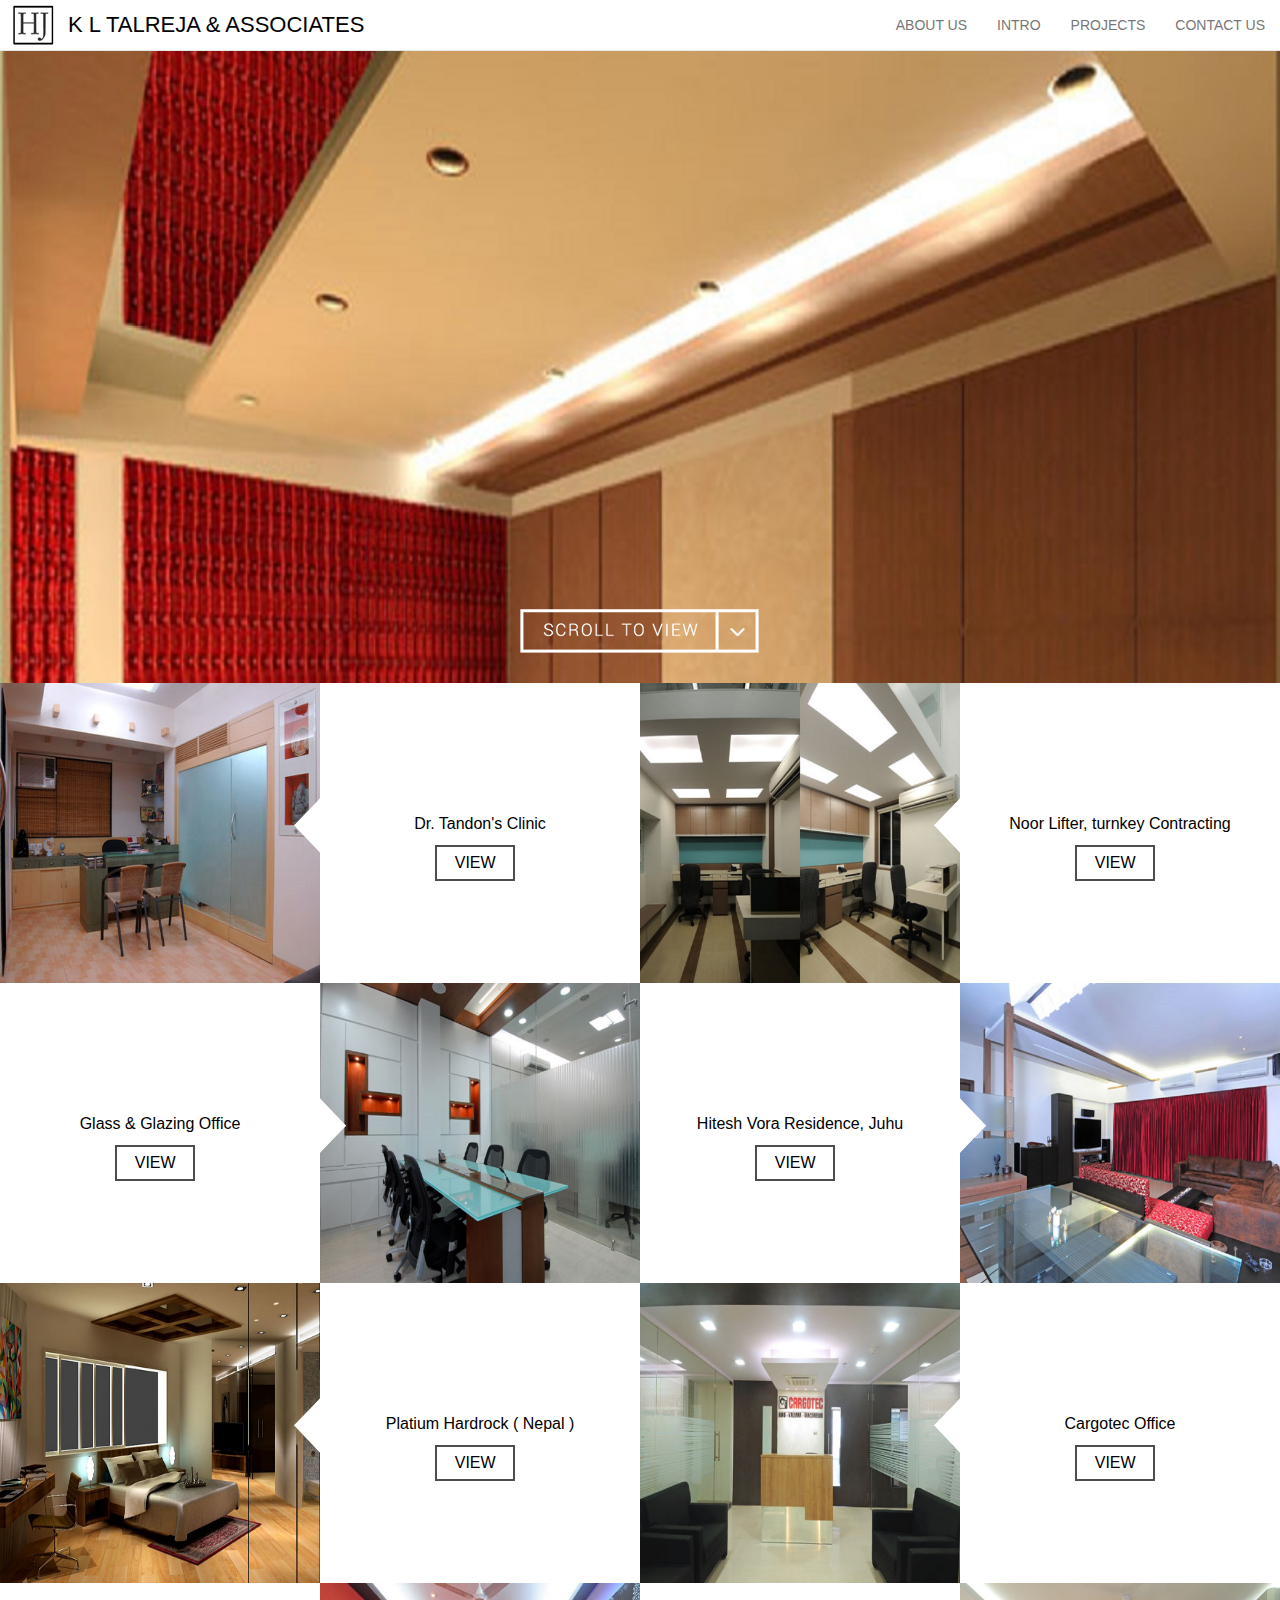
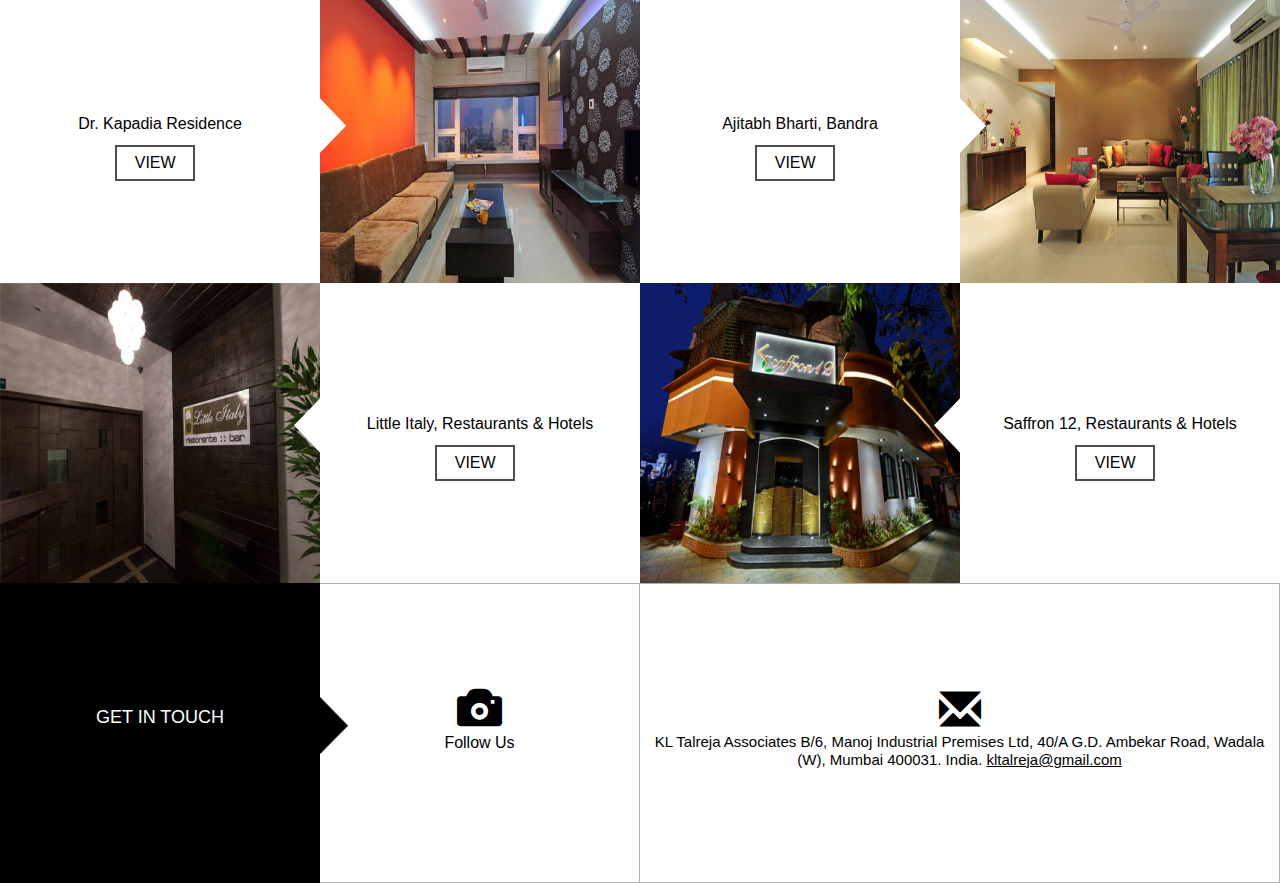
<file: index.html>
<!DOCTYPE html>
<html>
<head>	
<meta charset="utf-8">
<meta name="viewport" content="width=device-width, initial-scale=1">
<title>K L TALREJA & ASSOCIATES</title>


<link href="css/bootstrap.min.css"  rel="stylesheet" type="text/css">
<link href="css/styles.css" rel="stylesheet" type="text/css">
	<!-- HTML5 shim and Respond.js for IE8 support of HTML5 elements and 	media queries -->
    <!-- WARNING: Respond.js doesn't work if you view the page via 	file:// -->
    <!--[if lt IE 9]>
      <script src="https://oss.maxcdn.com/html5shiv/3.7.3/html5shiv.min.js"></script>
      <script src="https://oss.maxcdn.com/respond/1.4.2/respond.min.js"></script>
    <![endif]-->
</head>
<body data-spy="scroll" data-target=".navbar" data-offset="50">

	<div class="container-fluid">
		<div class="row">
			<nav class="navbar navbar-default navbar-fixed-top">
  				<div class="container-fluid">
					    <!-- Brand and toggle get grouped for better mobile display -->
					    <div class="navbar-header">
					      <button type="button" class="navbar-toggle collapsed" data-toggle="collapse" data-target="#bs-example-navbar-collapse-1" aria-expanded="false">
					        <span class="sr-only">Toggle navigation</span>
					        <span class="icon-bar"></span>
					        <span class="icon-bar"></span>
					        <span class="icon-bar"></span>
					      </button>
					      <a class="navbar-brand" href="index.html">
					      	<img src="images/logo.jpg"  class="img-responsive" style="padding-top: 4px; padding-left: 12px;"><span class="logoName">K L TALREJA & ASSOCIATES</span>	
					      </a>
					      
					    </div>

					    <!-- Collect the nav links, forms, and other content for toggling -->
					    <div class="collapse navbar-collapse navCaps" id="bs-example-navbar-collapse-1">
					      
					     
					      <ul class="nav navbar-nav navbar-right">
					        <li style="text-align: center;"><a href="#">About Us</a></li>
					        <li style="text-align: center;"><a href="#">Intro</a></li>
					        <li style="text-align: center;"><a href="#">Projects</a></li>
					        <li style="text-align: center;"><a href="#">Contact Us</a></li>
					        
					      </ul>

					     
					</div><!-- /.navbar-collapse -->
				 </div><!-- /.container-fluid -->
			</nav>
		</div>

		<div class="row">
			<div id="bannerBG">
					<img src="images/banner.jpg" class="img-responsive" width="100%" height="100%">
			</div>
			
		</div>
		<div class="row">
			<div class="myContainer">
				<div class="col-lg-12 col-sm-12 col-md-12 col-xs-12 mybutton">
					<div class="homeArrow"></div>
				</div>
				<div class="col-lg-6 col-md-6 col-sm-6 col-xs-12 box1">
					<div class="col-lg-6 col-md-6 col-sm-6 col-xs-6 box1_1">
						<div class="tile1">
							<a href="img_gallery.html" target="_self"><img src="images/tile1.jpg" class="img-responsive" style="width:100%; height: 100%; "></a>
							<div class="leftArrow1"><img src="images/leftarrow.png"></div>
						</div>
					</div>
					<div class="col-lg-6 col-md-6 col-sm-6 col-xs-6 box1_2">
						<div class="textTile1">
							<div class="heading">
							<h4>Dr. Tandon's Clinic</h4>
							</div>
							<a href="img_gallery.html" style="text-decoration: none; border: none; outline: none;" target="_self"><span class="view">VIEW</span></a>

							<!--div class="viewButton"></div-->
						</div>
					</div>

				</div>
				<div class="col-lg-6 col-md-6 col-sm-6 col-xs-12 box2 Display">
					<div class="col-lg-6 col-md-6 col-sm-6 col-xs-6 box2_1">
						<div class="tile2">
						<a href="img_gallery.html" target="_self"><img src="images/tile2.jpg" class="img-responsive" style="width:100%; height: 100%; "></a>
							<div class="leftArrow1"><img src="images/leftarrow.png"></div>
						</div>
					</div>
					<div class="col-lg-6 col-md-6 col-sm-6 col-xs-6 box2_2">
						<div class="textTile2">
							<div class="heading">
							<h4>Noor Lifter, turnkey Contracting</h4>
							</div>
							<a href="img_gallery.html" style="text-decoration: none; border: none; outline: none;" target="_self"><span class="view">VIEW</span></a>

								<!--div class="viewButton"></div-->
						</div>
					</div>		
				</div>
				<div class="col-lg-6 col-md-6 col-sm-6 col-xs-12  box2 NotDisplay">
					<div class="col-lg-6 col-md-6 col-sm-6 col-xs-6 box2_2">
						<div class="textTile2">
							<div class="heading">
							<h4>Noor Lifter, turnkey Contracting</h4>
							</div>
							<a href="img_gallery.html" style="text-decoration: none; border: none; outline: none;" target="_self"><span class="view">VIEW</span></a>

								<!--div class="viewButton"></div-->
						</div>
					</div>	
					<div class="col-lg-6 col-md-6 col-sm-6 col-xs-6 box2_1">
						<div class="tile2">
						<a href="img_gallery.html" style="text-decoration: none; border: none; outline: none;" target="_self"><img src="images/tile2.jpg" class="img-responsive" style="width:100%; height: 100%; "></a>
							<div class="rightArrow1"><img src="images/rightarrow.png"></div>
						</div>
					</div>
						
				</div>
				
			</div>
			<div class="myContainer">
				
				<div class="col-lg-6 col-md-6 col-sm-6 col-xs-12 box1 Display">
					<div class="col-lg-6 col-md-6 col-sm-6 col-xs-6 box1_1">
						<div class="textTile1">
							<div class="heading">
							<h4>Glass & Glazing Office</h4>
							</div>
							<a href="img_gallery.html" style="text-decoration: none; border: none; outline: none;" target="_self"><span class="view">VIEW</span></a>

							<!--div class="viewButton"></div-->
						</div>
					</div>
					<div class="col-lg-6 col-md-6 col-sm-6 col-xs-6 box1_2">
						
						<div class="tile3">
						<a href="img_gallery.html" style="text-decoration: none; border: none; outline: none;" target="_self"><img src="images/tile3.jpg" class="img-responsive" style="width:100%; height: 100%; "></a>
							<div class="rightArrow1"><img src="images/rightarrow.png"></div>
						</div>
					</div>

				</div>
				<div class="col-lg-6 col-md-6 col-sm-6 col-xs-12 box2  Display">
					<div class="col-lg-6 col-md-6 col-sm-6 col-xs-6 box2_1">
						<div class="textTile2">
							<div class="heading">
							<h4>Hitesh Vora Residence, Juhu</h4>
							</div>
							<a href="img_gallery.html" style="text-decoration: none; border: none; outline: none;" target="_self"><span class="view">VIEW</span></a>

								<!--div class="viewButton"></div-->
						</div>
					</div>
					<div class="col-lg-6 col-md-6 col-sm-6 col-xs-6 box2_2">
						
						<div class="tile4">
							<a href="img_gallery.html" style="text-decoration: none; border: none; outline: none;" target="_self"><img src="images/tile4.jpg" class="img-responsive" style="width:100%; height: 100%; "></a>
							<div class="rightArrow1"><img src="images/rightarrow.png"></div>
						</div>
					</div>		
				</div>
				<div class="col-lg-6 col-md-6 col-sm-6 col-xs-12  box2 NotDisplay">
					<div class="col-lg-6 col-md-6 col-sm-6 col-xs-6 box2_2">
						<div class="tile3">
							<a href="img_gallery.html" style="text-decoration: none; border: none; outline: none;" target="_self"><img src="images/tile3.jpg" class="img-responsive" style="width:100%; height: 100%; "></a>
							<div class="leftArrow1"><img src="images/leftarrow.png"></div>
						</div>
					</div>	
					<div class="col-lg-6 col-md-6 col-sm-6 col-xs-6 box2_1">
						
						<div class="textTile2">
							<div class="heading">
							<h4>Glass & Glazing Office</h4>
							</div>
							<a href="img_gallery.html" style="text-decoration: none; border: none; outline: none;" target="_self"><span class="view">VIEW</span></a>

								<!--div class="viewButton"></div-->
						</div>
					</div>
						
				</div>
				<div class="col-lg-6 col-md-6 col-sm-6 col-xs-12  box2 NotDisplay">
					
					<div class="col-lg-6 col-md-6 col-sm-6 col-xs-6 box2_1">
						
						<div class="textTile2">
							<div class="heading">
							<h4>Hitesh Vora Residence, Juhu</h4>
							</div>
							<a href="img_gallery.html" style="text-decoration: none; border: none; outline: none;" target="_self"><span class="view">VIEW</span></a>

								<!--div class="viewButton"></div-->
						</div>
					</div>
					<div class="col-lg-6 col-md-6 col-sm-6 col-xs-6 box2_2">
						<div class="tile4">
							<a href="img_gallery.html" style="text-decoration: none; border: none; outline: none;" target="_self"><img src="images/tile4.jpg" class="img-responsive" style="width:100%; height: 100%; "></a>
							<div class="rightArrow1"><img src="images/rightarrow.png"></div>
						</div>
					</div>		
				</div>

				
			</div>
			<div class="myContainer">
				
				<div class="col-lg-6 col-md-6 col-sm-6 col-xs-12 box1">
					<div class="col-lg-6 col-md-6 col-sm-6 col-xs-6 box1_1">
						<div class="tile5">
							<a href="img_gallery.html" style="text-decoration: none; border: none; outline: none;" target="_self"><img src="images/tile5.jpg" class="img-responsive" style="width:100%; height: 100%; "></a>
							<div class="leftArrow1"><img src="images/leftarrow.png"></div>
						</div>
					</div>
					<div class="col-lg-6 col-md-6 col-sm-6 col-xs-6 box1_2">
						<div class="textTile1">
							<div class="heading">
							<h4>Platium Hardrock ( Nepal )</h4>
							</div>
							<a href="img_gallery.html" style="text-decoration: none; border: none; outline: none;" target="_self"><span class="view">VIEW</span></a>

							<!--div class="viewButton"></div-->
						</div>
					</div>

				</div>
				<div class="col-lg-6 col-md-6 col-sm-6 col-xs-12 box2 Display">
					<div class="col-lg-6 col-md-6 col-sm-6 col-xs-6 box2_1">
						<div class="tile6">
							<a href="img_gallery.html" style="text-decoration: none; border: none; outline: none;" target="_self"><img src="images/tile6.jpg" class="img-responsive" style="width:100%; height: 100%; "></a>
							<div class="leftArrow1"><img src="images/leftarrow.png"></div>
						</div>
					</div>
					<div class="col-lg-6 col-md-6 col-sm-6 col-xs-6 box2_2">
						<div class="textTile2">
							<div class="heading">
							<h4>Cargotec Office</h4>
							</div>
							<a href="img_gallery.html" style="text-decoration: none; border: none; outline: none;" target="_self"><span class="view">VIEW</span></a>

								<!--div class="viewButton"></div-->
						</div>
					</div>		
				</div>
				<div class="col-lg-6 col-md-6 col-sm-6 col-xs-12  box2 NotDisplay">
					<div class="col-lg-6 col-md-6 col-sm-6 col-xs-6 box2_2">
						<div class="textTile2">
							<div class="heading">
							<h4>Cargotec Office</h4>
							</div>
							<a href="img_gallery.html" style="text-decoration: none; border: none; outline: none;" target="_self"><span class="view">VIEW</span></a>

								<!--div class="viewButton"></div-->
						</div>
					</div>	
					<div class="col-lg-6 col-md-6 col-sm-6 col-xs-6 box2_1">
						<div class="tile6">
							<a href="img_gallery.html" style="text-decoration: none; border: none; outline: none;" target="_self"><img src="images/tile6.jpg" class="img-responsive" style="width:100%; height: 100%; "></a>
							<div class="rightArrow1"><img src="images/rightarrow.png"></div>
						</div>
					</div>
						
				</div>
				
			</div>
			<div class="myContainer">
				
				<div class="col-lg-6 col-md-6 col-sm-6 col-xs-12 box1 Display">
					<div class="col-lg-6 col-md-6 col-sm-6 col-xs-6 box1_1">
						<div class="textTile1">
							<div class="heading">
							<h4>Dr. Kapadia Residence</h4>
							</div>
							<a href="img_gallery.html" style="text-decoration: none; border: none; outline: none;" target="_self"><span class="view">VIEW</span></a>

							
						</div>
					</div>
					<div class="col-lg-6 col-md-6 col-sm-6 col-xs-6 box1_2">
						
						<div class="tile7">
							<a href="img_gallery.html" style="text-decoration: none; border: none; outline: none;" target="_self"><img src="images/tile7.jpg" class="img-responsive" style="width:100%; height: 100%; "></a>
							<div class="rightArrow1"><img src="images/rightarrow.png"></div>
						</div>
					</div>

				</div>
				<div class="col-lg-6 col-md-6 col-sm-6 col-xs-12 box2  Display">
					<div class="col-lg-6 col-md-6 col-sm-6 col-xs-6 box2_1">
						<div class="textTile2">
							<div class="heading">
							<h4>Ajitabh Bharti, Bandra</h4>
							</div>
							<a href="img_gallery.html" style="text-decoration: none; border: none; outline: none;" target="_self"><span class="view">VIEW</span></a>

								
						</div>
					</div>
					<div class="col-lg-6 col-md-6 col-sm-6 col-xs-6 box2_2">
						
						<div class="tile8">
							<a href="img_gallery.html" style="text-decoration: none; border: none; outline: none;" target="_self"><img src="images/tile8.jpg" class="img-responsive" style="width:100%; height: 100%; "></a>
							<div class="rightArrow1"><img src="images/rightarrow.png"></div>
						</div>
					</div>		
				</div>
				<div class="col-lg-6 col-md-6 col-sm-6 col-xs-12  box2 NotDisplay">
					<div class="col-lg-6 col-md-6 col-sm-6 col-xs-6 box2_2">
						<div class="tile7">
							<a href="img_gallery.html" style="text-decoration: none; border: none; outline: none;" target="_self"><img src="images/tile7.jpg" class="img-responsive" style="width:100%; height: 100%; "></a>
							<div class="leftArrow1"><img src="images/leftarrow.png"></div>
						</div>
					</div>	
					<div class="col-lg-6 col-md-6 col-sm-6 col-xs-6 box2_1">
						
						<div class="textTile2">
							<div class="heading">
							<h4>Dr. Kapadia Residence</h4>
							</div>
							<a href="img_gallery.html" style="text-decoration: none; border: none; outline: none;" target="_self"><span class="view">VIEW</span></a>

								
						</div>
					</div>
						
				</div>
				<div class="col-lg-6 col-md-6 col-sm-6 col-xs-12  box2 NotDisplay">
					
					<div class="col-lg-6 col-md-6 col-sm-6 col-xs-6 box2_1">
						
						<div class="textTile2">
							<div class="heading">
							<h4>Ajitabh Bharti, Bandra</h4>
							</div>
							<a href="img_gallery.html" style="text-decoration: none; border: none; outline: none;" target="_self"><span class="view">VIEW</span></a>

								
						</div>
					</div>
					<div class="col-lg-6 col-md-6 col-sm-6 col-xs-6 box2_2">
						<div class="tile8">
							<a href="img_gallery.html" style="text-decoration: none; border: none; outline: none;" target="_self"><img src="images/tile8.jpg" class="img-responsive" style="width:100%; height: 100%; "></a>
							<div class="rightArrow1"><img src="images/rightarrow.png"></div>
						</div>
					</div>		
				</div>

				
			</div>
			<div class="myContainer">
				
				<div class="col-lg-6 col-md-6 col-sm-6 col-xs-12 box1">
					<div class="col-lg-6 col-md-6 col-sm-6 col-xs-6 box1_1">
						<div class="tile9">
							<a href="img_gallery.html" style="text-decoration: none; border: none; outline: none;" target="_self"><img src="images/tile9.jpg" class="img-responsive" style="width:100%; height: 100%; "></a>
							<div class="leftArrow1"><img src="images/leftarrow.png"></div>
						</div>
					</div>
					<div class="col-lg-6 col-md-6 col-sm-6 col-xs-6 box1_2">
						<div class="textTile1">
							<div class="heading">
							<h4>Little Italy, Restaurants & Hotels</h4>
							</div>
							<a href="img_gallery.html" style="text-decoration: none; border: none; outline: none;" target="_self"><span class="view">VIEW</span></a>

							
						</div>
					</div>

				</div>
				<div class="col-lg-6 col-md-6 col-sm-6 col-xs-12 box2 Display">
					<div class="col-lg-6 col-md-6 col-sm-6 col-xs-6 box2_1">
						<div class="tile10">
							<a href="img_gallery.html" style="text-decoration: none; border: none; outline: none;" target="_self"><img src="images/tile10.jpg" class="img-responsive" style="width:100%; height: 100%; "></a>
							<div class="leftArrow1"><img src="images/leftarrow.png"></div>
						</div>
					</div>
					<div class="col-lg-6 col-md-6 col-sm-6 col-xs-6 box2_2">
						<div class="textTile2">
							<div class="heading">
							<h4> Saffron 12, Restaurants & Hotels</h4>
							</div>
							<a href="img_gallery.html" style="text-decoration: none; border: none; outline: none;" target="_self"><span class="view">VIEW</span></a>

								
						</div>
					</div>		
				</div>
				<div class="col-lg-6 col-md-6 col-sm-6 col-xs-12  box2 NotDisplay">
					<div class="col-lg-6 col-md-6 col-sm-6 col-xs-6 box2_2">
						<div class="textTile2">
							<div class="heading">
							<h4>Saffron 12, Restaurants & Hotels</h4>
							</div>
							<a href="img_gallery.html" style="text-decoration: none; border: none; outline: none;" target="_self"><span class="view">VIEW</span></a>

								
						</div>
					</div>	
					<div class="col-lg-6 col-md-6 col-sm-6 col-xs-6 box2_1">
						<div class="tile10">
							<a href="img_gallery.html" style="text-decoration: none; border: none; outline: none;" target="_self"><img src="images/tile10.jpg" class="img-responsive" style="width:100%; height: 100%; "></a>
							<div class="rightArrow1"><img src="images/rightarrow.png"></div>
						</div>
					</div>
						
				</div>
				
			</div>
			<div class="myContainer">
				
				<div class="col-lg-6 col-md-6 col-sm-6 col-xs-12 box1">
					<div class="col-lg-6 col-md-6 col-sm-6 col-xs-6 box1_1">
						<div class="tile11">
						<h4>GET IN TOUCH</h4>
							<div class="getintouch1">
								<img src="images/gettoucharrow.png">

							</div>
						</div>
					</div>
					<div class="col-lg-6 col-md-6 col-sm-6 col-xs-6 box1_2">
						<div class="textTile11">
							<div class="heading">
							<h4><a href="#" target="_blank" style="color:#000; border: none; outline: none; text-decoration: none;" ><span class="glyphicon glyphicon-camera" style="font-size:45px"></span></a></h4>
							</div>
							<p style="font-size: 16px; line-height: 20px;">
								<a href="#" target="_blank" style="color:#000; border: none; outline: none; text-decoration: none;">Follow Us</a></p>

							<!--div class="viewButton"></div-->
						</div>
						
					</div>

				</div>
				<div class="col-lg-6 col-md-6 col-sm-6 col-xs-12 box2">
					<div class="col-lg-12 col-md-12 col-sm-12 col-xs-12 box2_1">
						<div class="textTile11">
							<div class="heading">
							<h4><span class="glyphicon glyphicon-envelope" style="font-size:42px">
								</span></h4>
							</div>
							<p style="font-size: 15px; line-height: 18px; text-align: center; ">
								KL Talreja Associates B/6, Manoj Industrial Premises Ltd, 40/A G.D. Ambekar Road, Wadala (W), Mumbai 400031. India.

								<a href="mailto:kltalreja@gmail.com" target="_blank" style="color:#000; border: none; outline: none; text-decoration: underline; margin-bottom: 15px;">kltalreja@gmail.com</a> </p>


								<!--div class="viewButton"></div-->
						</div>
					</div>
					
				</div>
				
				

				
			</div>
		</div>



		

	</div>
	
	<!-- jQuery (necessary for Bootstrap's JavaScript plugins) -->
    <script src="js/jquery.min.js"></script>
    <!-- Include all compiled plugins (below), or include individual files as needed jquery-3.2.1.min.js-->
    <script src="js/bootstrap.min.js"></script>

</body>
</html>
</file>
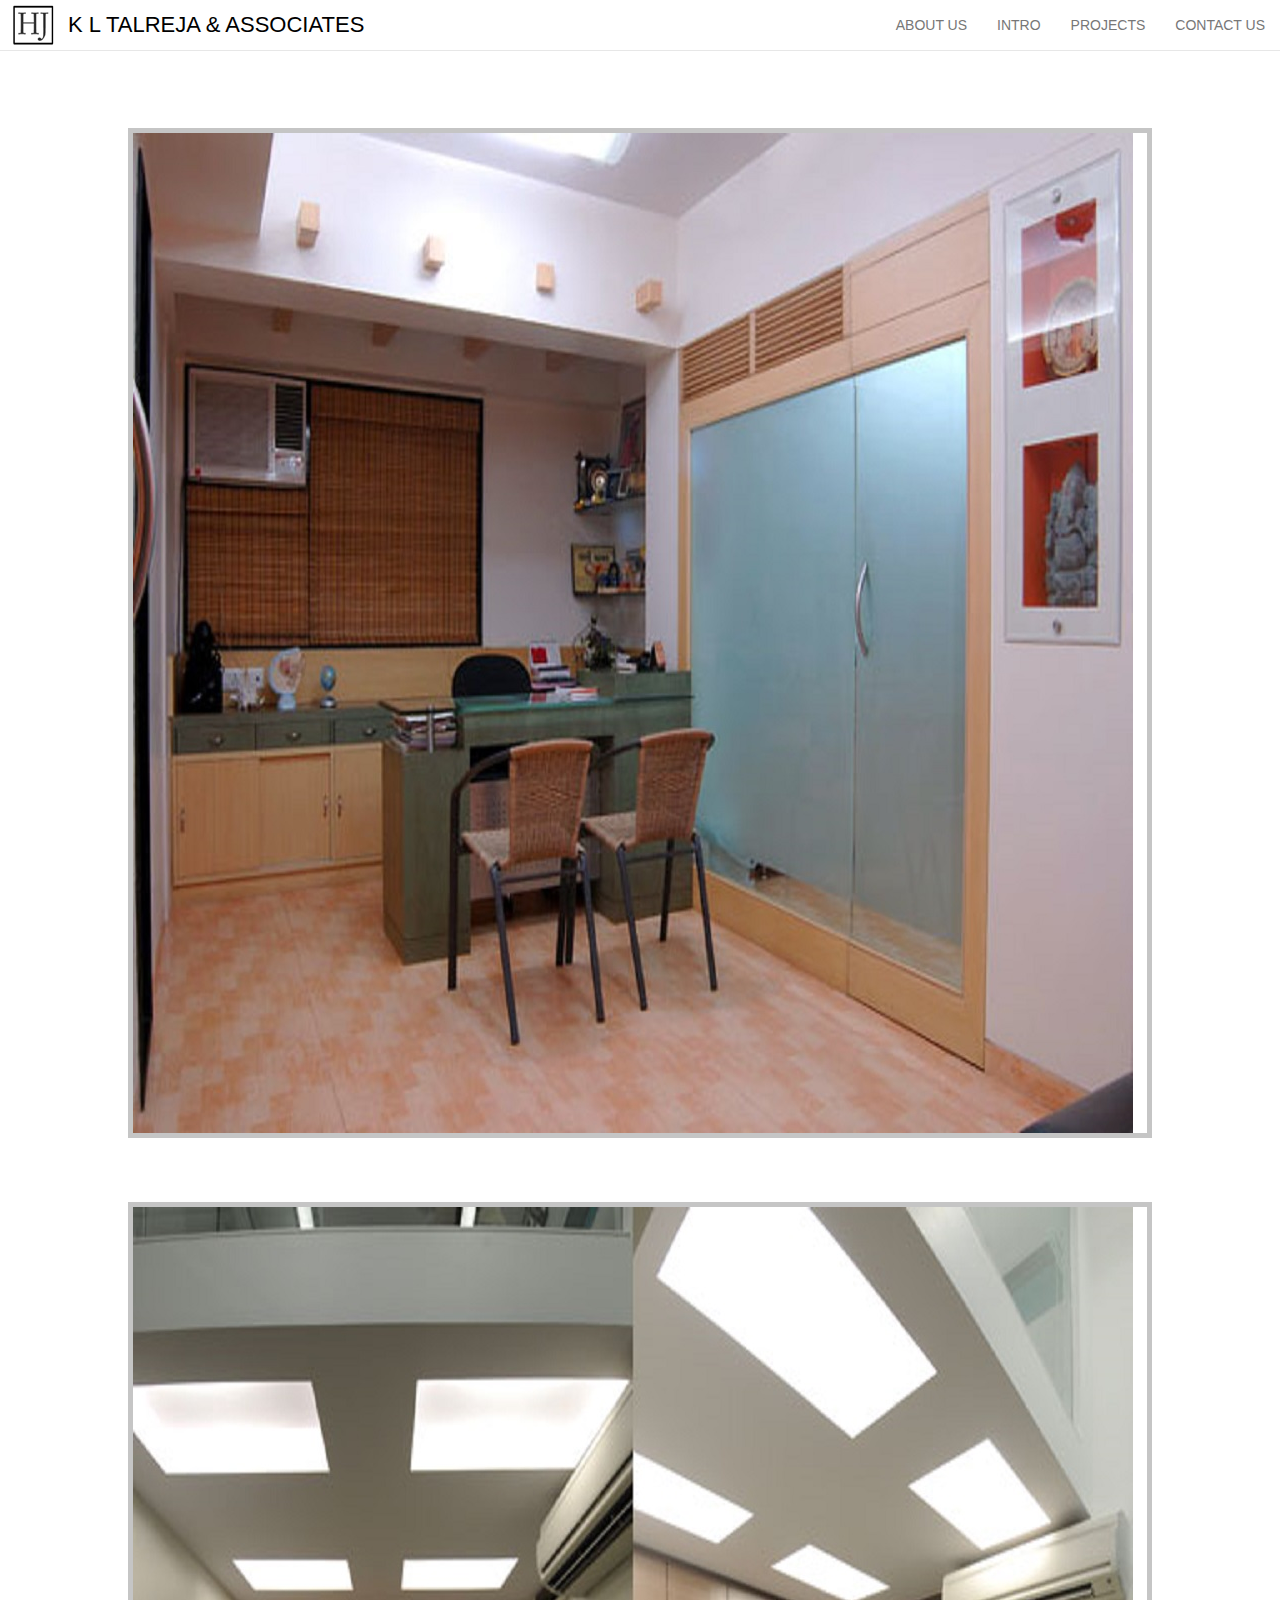
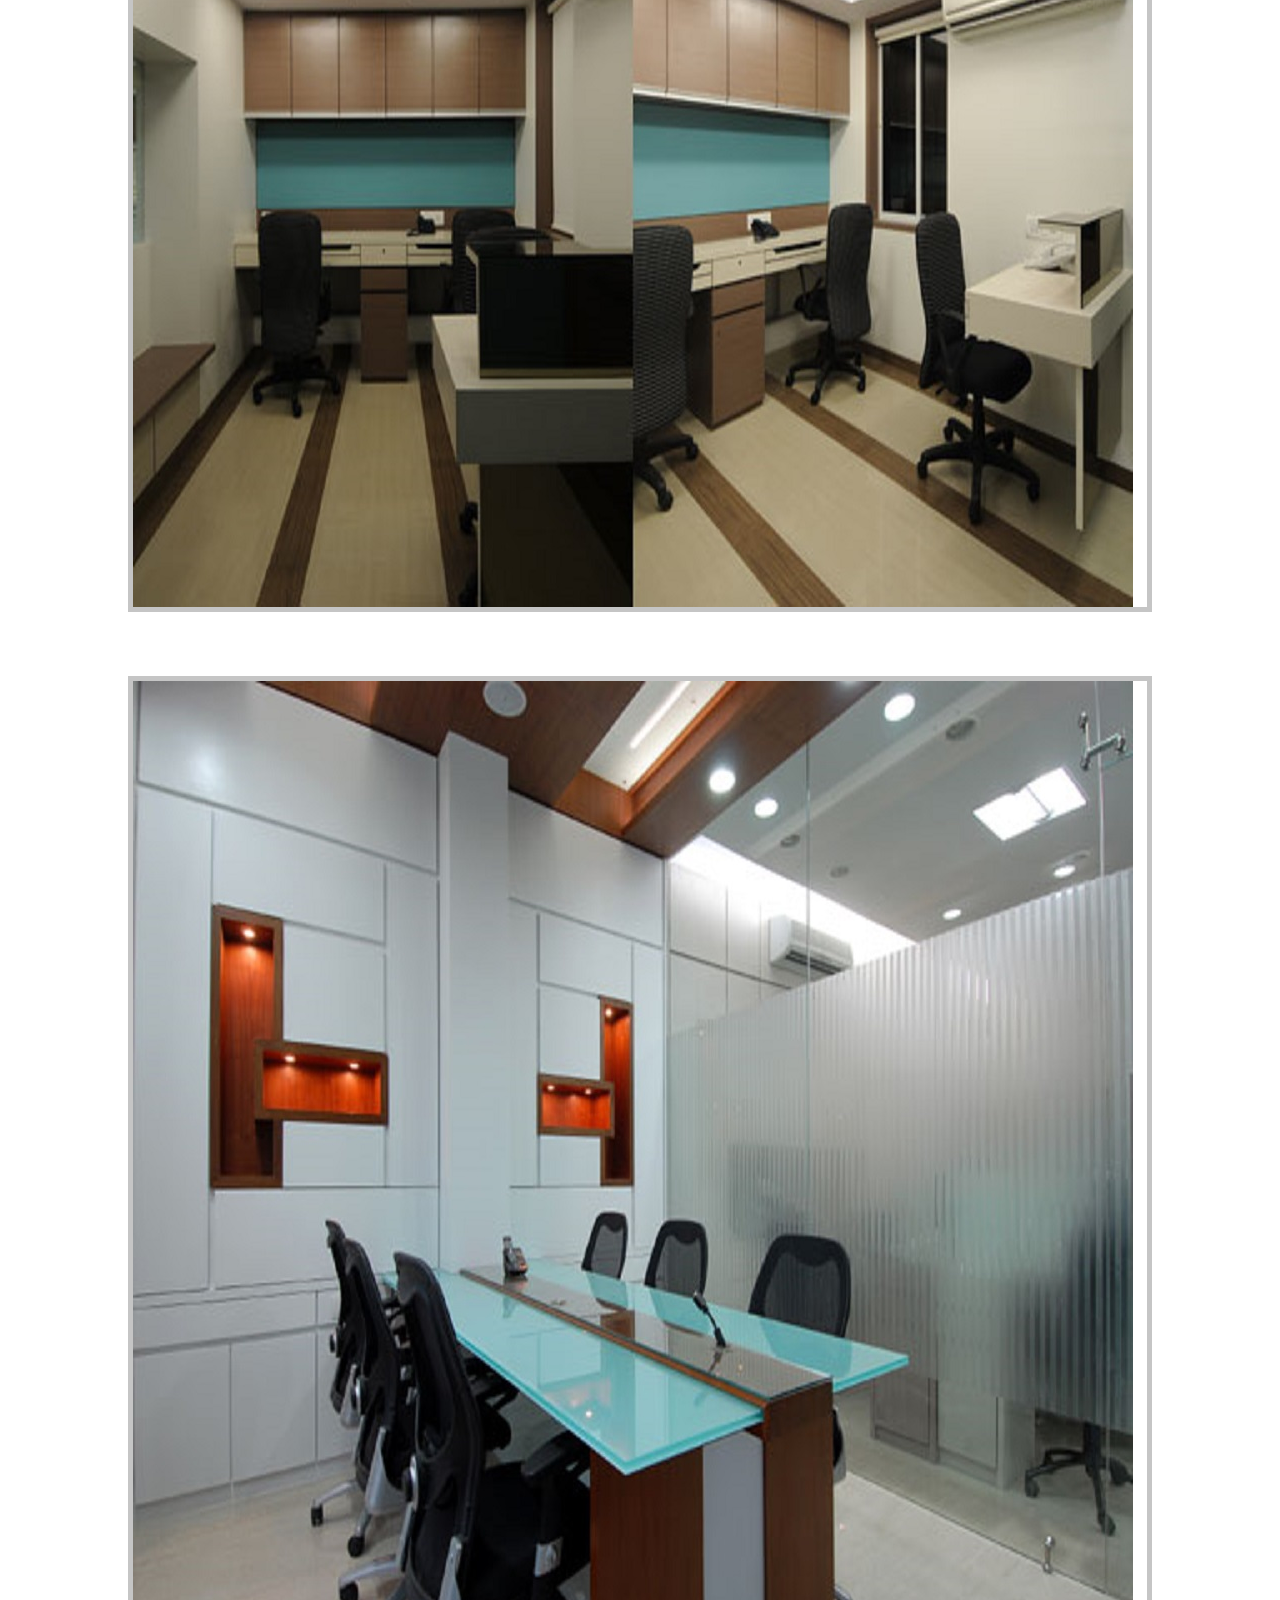
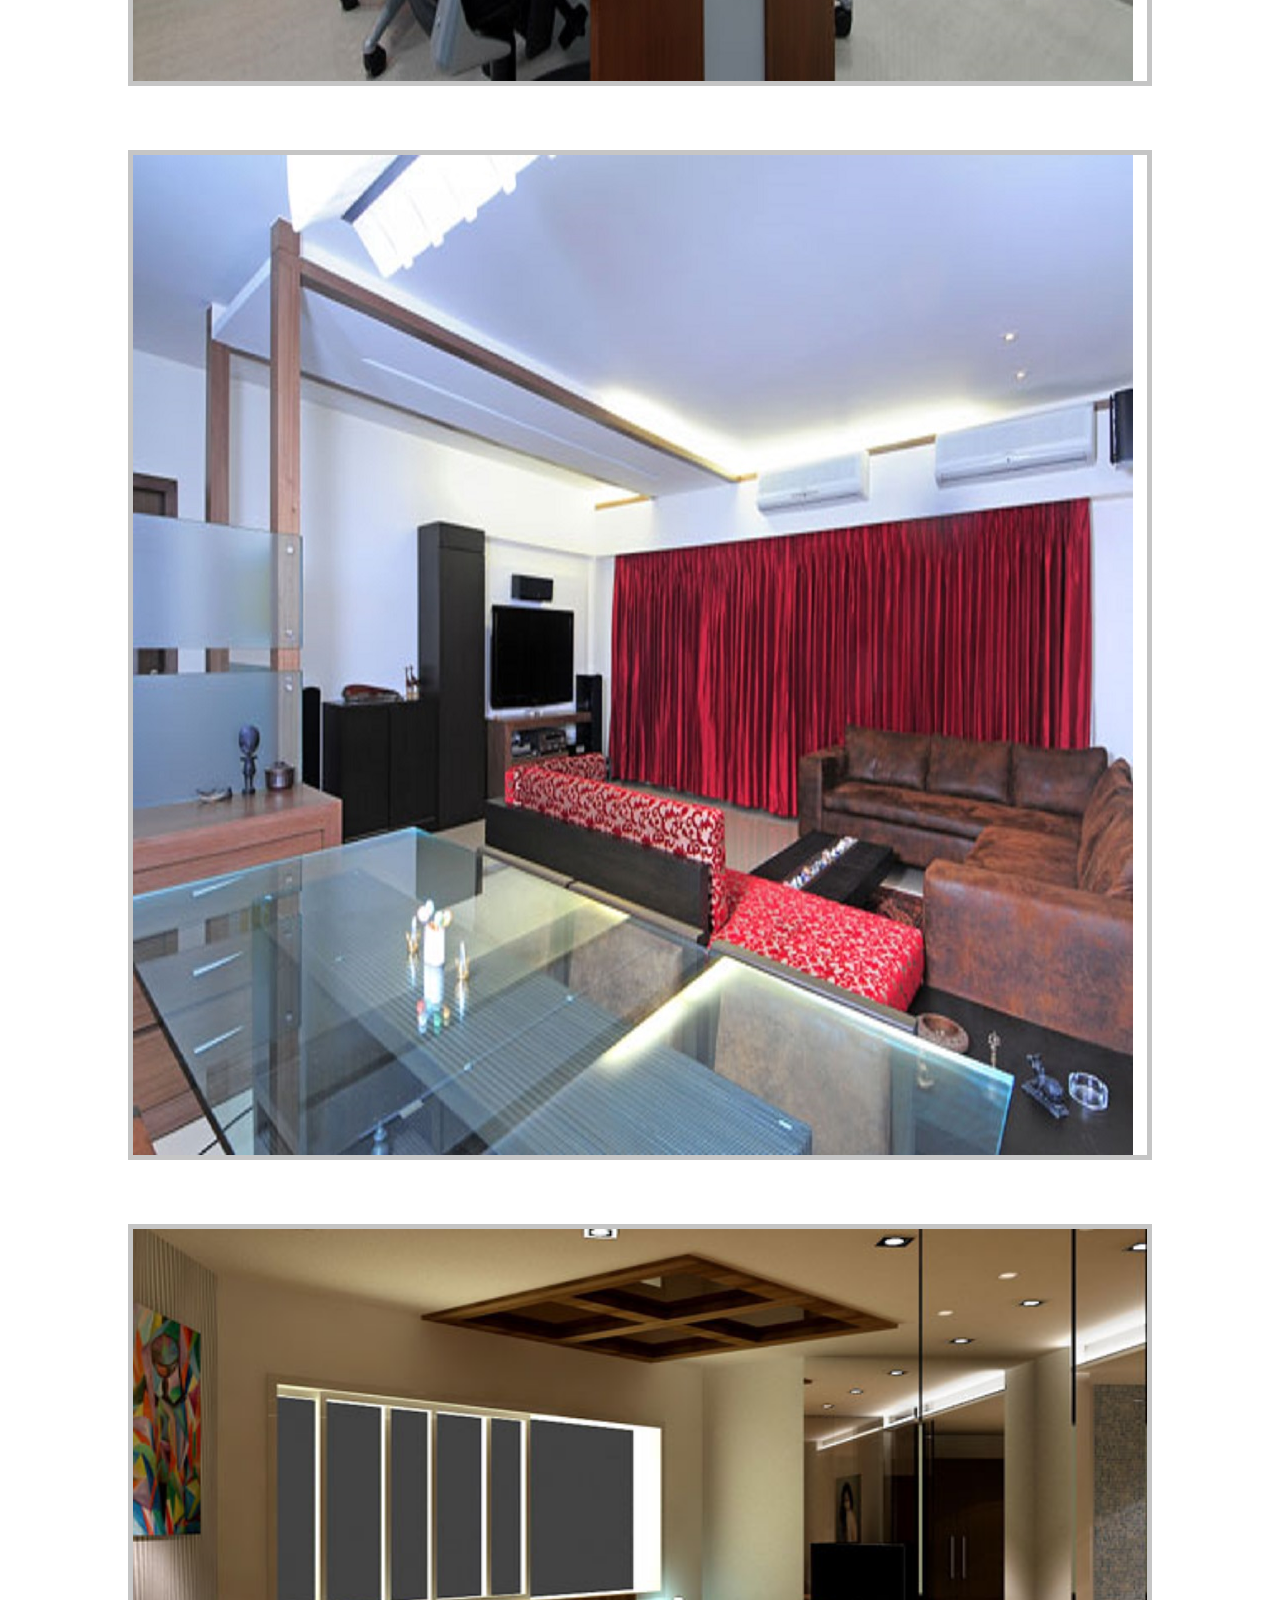
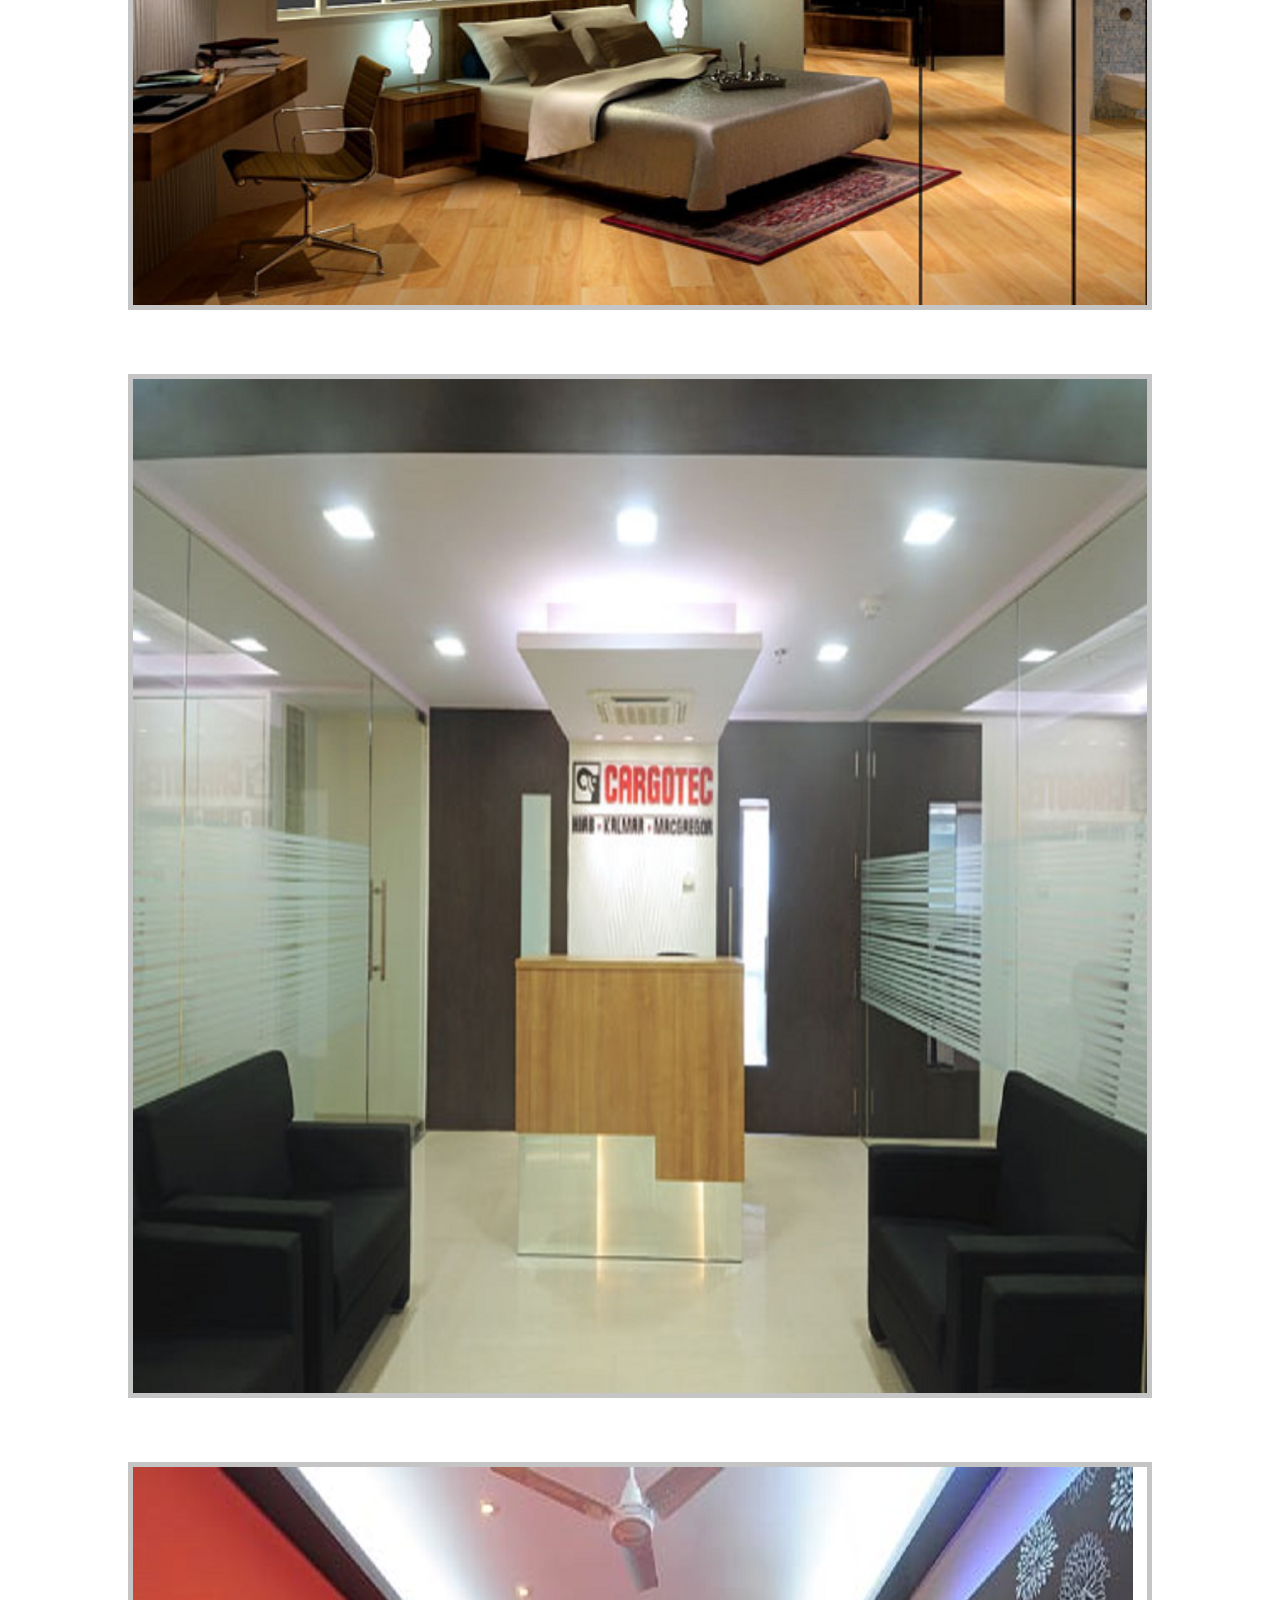
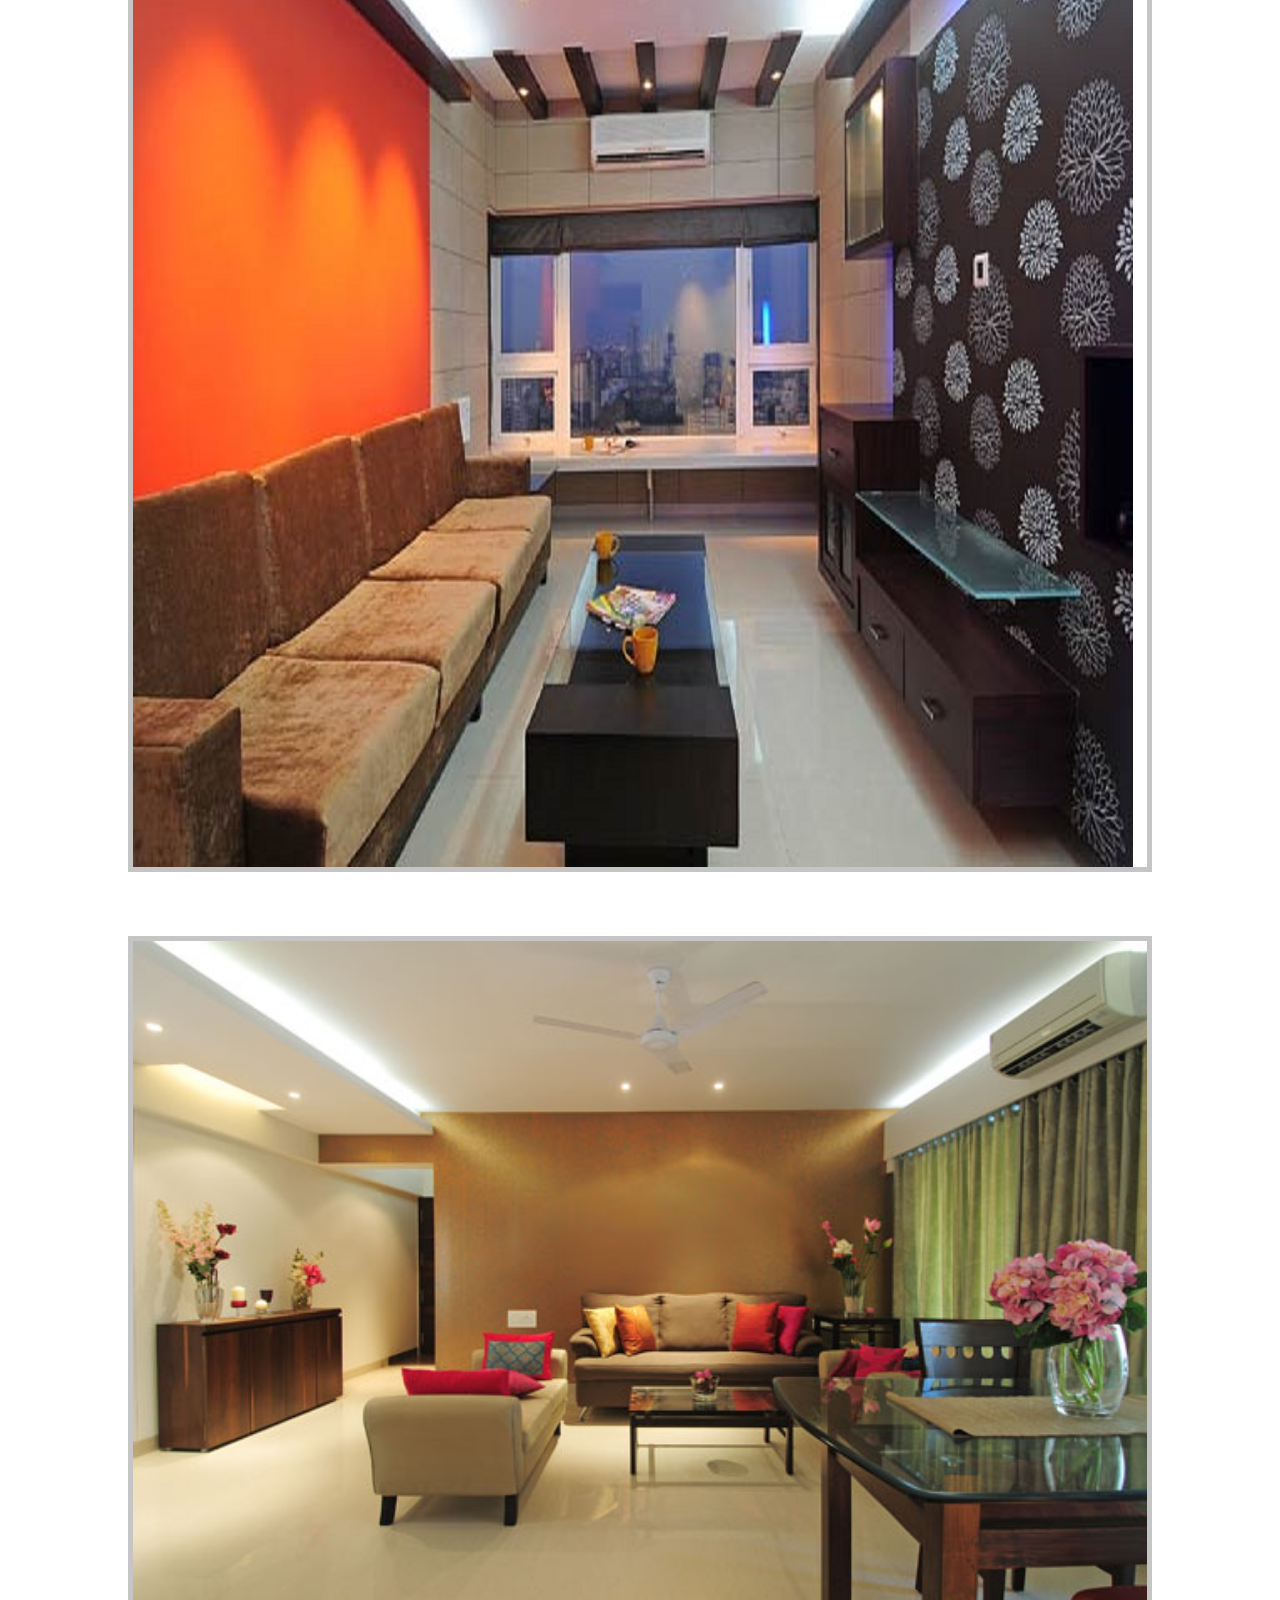
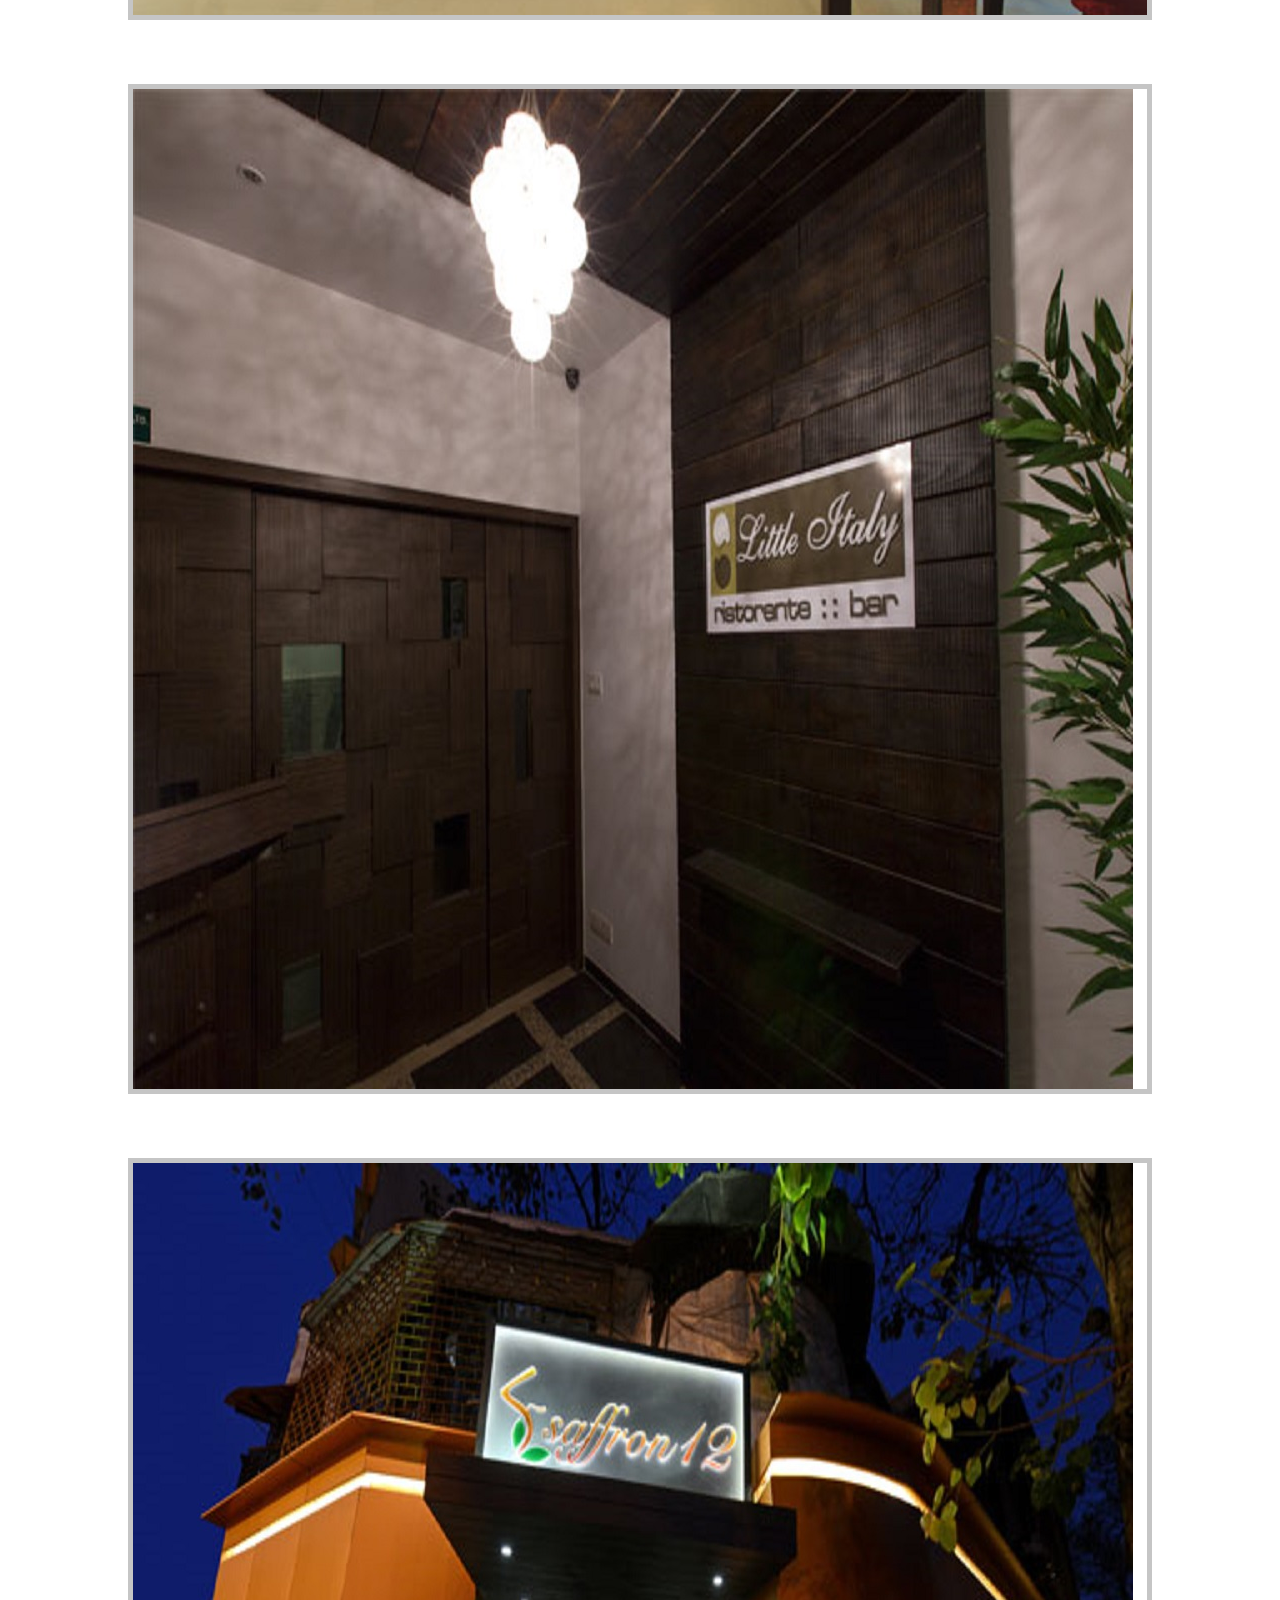
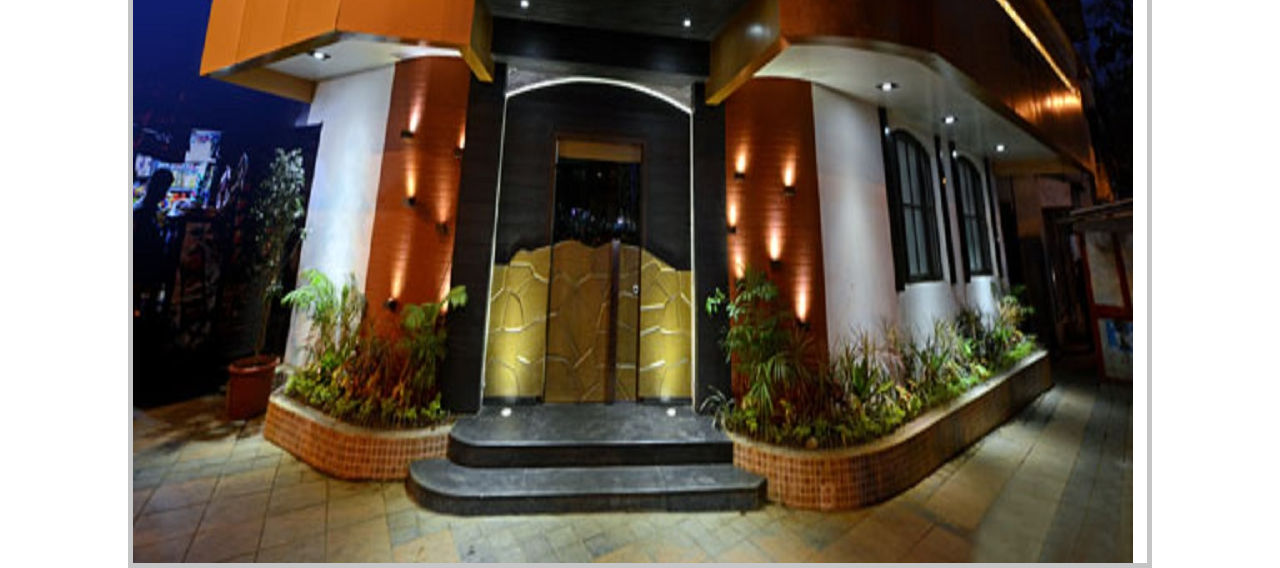
<file: img_gallery.html>
<!DOCTYPE html>
<html>
<head>	
<meta charset="utf-8">
<meta name="viewport" content="width=device-width, initial-scale=1">
<title>K L TALREJA & ASSOCIATES</title>


<link href="css/bootstrap.min.css"  rel="stylesheet" type="text/css">
<link href="css/styles.css" rel="stylesheet" type="text/css">
	<!-- HTML5 shim and Respond.js for IE8 support of HTML5 elements and 	media queries -->
    <!-- WARNING: Respond.js doesn't work if you view the page via 	file:// -->
    <!--[if lt IE 9]>
      <script src="https://oss.maxcdn.com/html5shiv/3.7.3/html5shiv.min.js"></script>
      <script src="https://oss.maxcdn.com/respond/1.4.2/respond.min.js"></script>
    <![endif]-->
</head>
<body data-spy="scroll" data-target=".navbar" data-offset="50">

	<div class="container-fluid">
		<div class="row">
			<nav class="navbar navbar-default navbar-fixed-top">
  				<div class="container-fluid">
					    <!-- Brand and toggle get grouped for better mobile display -->
					    <div class="navbar-header">
					      <button type="button" class="navbar-toggle collapsed" data-toggle="collapse" data-target="#bs-example-navbar-collapse-1" aria-expanded="false">
					        <span class="sr-only">Toggle navigation</span>
					        <span class="icon-bar"></span>
					        <span class="icon-bar"></span>
					        <span class="icon-bar"></span>
					      </button>
					      <a class="navbar-brand" href="index.html">
					      	<img src="images/logo.jpg"  class="img-responsive" style="padding-top: 4px; padding-left: 12px;"><span class="logoName">K L TALREJA & ASSOCIATES</span>	
					      </a>
					      
					    </div>

					    <!-- Collect the nav links, forms, and other content for toggling -->
					    <div class="collapse navbar-collapse navCaps" id="bs-example-navbar-collapse-1">
					      
					     
					      <ul class="nav navbar-nav navbar-right">
					        <li style="text-align: center;"><a href="index.html">About Us</a></li>
					        <li style="text-align: center;"><a href="index.html">Intro</a></li>
					        <li style="text-align: center;"><a href="index.html">Projects</a></li>
					        <li style="text-align: center;"><a href="index.html">Contact Us</a></li>
					        
					      </ul>

					     
					</div><!-- /.navbar-collapse -->
				 </div><!-- /.container-fluid -->
			</nav>
		</div>

		<div class="row">
			<div class="galleryImg">
					<img src="images/tile1.jpg" class="img-responsive">

			</div>
			<div class="galleryImg2">
					<img src="images/tile2.jpg" class="img-responsive">
					
			</div>
			<div class="galleryImg2">
					<img src="images/tile3.jpg" class="img-responsive">
					
			</div>
			<div class="galleryImg2">
					<img src="images/tile4.jpg" class="img-responsive">
					
			</div>
			<div class="galleryImg2">
					<img src="images/tile5.jpg" width="100%" class="img-responsive">
					
			</div>
			<div class="galleryImg2">
					<img src="images/tile6.jpg" width="100%" class="img-responsive">
					
			</div>
			<div class="galleryImg2">
					<img src="images/tile7.jpg" class="img-responsive">
					
			</div>
			<div class="galleryImg2">
					<img src="images/tile8.jpg" width="100%" class="img-responsive">
					
			</div>
			<div class="galleryImg2">
					<img src="images/tile9.jpg" class="img-responsive">
					
			</div>
			<div class="galleryImg2">
					<img src="images/tile10.jpg" class="img-responsive">
					
			</div>
			
		</div>
		<div class="row">
			
		</div>



		

	</div>
	
	<!-- jQuery (necessary for Bootstrap's JavaScript plugins) -->
    <script src="js/jquery.min.js"></script>
    <!-- Include all compiled plugins (below), or include individual files as needed jquery-3.2.1.min.js-->
    <script src="js/bootstrap.min.js"></script>

</body>
</html>
</file>
<file: css/styles.css>
/*CSS Document*/
body{

	font-size:16px;
	font-family: arial;
	line-height: 16px;
	color: #000000;

}
body {
      position: relative; 
  }
  a {
  	color:#000;
  }
  a:hover {
  	color:#000;
  }
  a:visited {
  	color:#000;
  }

.navbar-default {
    background-color: #ffffff;
    border-color: #e7e7e7;
}

.navbar-brand {
    float: left;
    height: 50px;
    padding: 0px 0px;
    
    font-size: 18px;
    line-height: 20px;
}
ul li{
	text-transform: uppercase;
	font-size: 14px;
	line-height: 16px;

	margin:  0 ;

}

.logoName{
	float:left;
	width:300px;
	position: absolute;
	top: 15px;
	left:68px;
	font-size:22px;
	color: #000000;

}

#bannerBG{
	
	width: 100%;
	height: 655px;
	float: left;
	background-size: 100%;
	background-repeat: no-repeat;
	position: fixed;
	top: 0;
	z-index: -1;


}


/*--Today's Code for scrollbody---*/

#scrollMain{

	width:100%;
	
	float: left;
	position: relative;
	top: 436px;
	z-index: 1;
	

}

.ctaContainer{
	width:230px;
	height: 40px;
	margin: 0 auto;
}

.ctaButton{
	width: 100%;
	float: left;
	height: 50px;
	display: table;
	background-color:transparent;
	border: 2px solid #f8f8f8;
	}

.ctaText{
	width: 100%;
	height: 50px;
	text-align: center;
	border-right: 2px solid #f8f8f8;
	display: table-cell;
	vertical-align: middle;
	color: #f8f8f8;

}
.glyphicon-chevron-down{
	width:40px;
	text-align: center;
	padding-top: 15px;
	color: #f8f8f8;

}


.glyphicon-chevron-down:hover{
	
	color: #4d4d4d;
	
}
.ctaButton:hover{
	border: 2px solid #4d4d4d;
	color: ;
	background-color: #f8f8f8;
}
.ctaText:hover{
	border-right: 2px solid #4d4d4d;
}
body.scrolled .navbar-default {
	opacity: 0.6;
	/*background-color: red;*/
	transition: all 2s;
}


/*todays code for tile*/

.tileWrapper
{
	width:100%;
	float: left;
	height:250px;
	
	margin-top:34px;

}
.tile11,.tile10,.tile9,.tile8,.tile7,.tile6,.tile5,.tile4,.tile3,.tile2,.tile1{
	width:100%;
	float: left;
	height:100%;
	background-repeat: no-repeat;
	background-size: 100% 100%; 
	position: relative;
}

.tile2{
	background-repeat: no-repeat;
	background-size: 100% 100%; 
	position: relative;
}
.tile3{
	background-repeat: no-repeat;
	background-size: 100% 100%; 
	position: relative;
}
.tile4{
	background-repeat: no-repeat;
	background-size: 100% 100%; 
	position: relative;
}
.tile5{
	background-repeat: no-repeat;
	background-size: 100% 100%; 
	position: relative;
}
.tile6{
	background-repeat: no-repeat;
	background-size: 100% 100%; 
	position: relative;
}
.tile7{
	background-repeat: no-repeat;
	background-size: 100% 100%; 
	position: relative;
}
.tile8{
	background-repeat: no-repeat;
	background-size: 100% 100%; 
	position: relative;
}.tile9{
	background-repeat: no-repeat;
	background-size: 100% 100%; 
	position: relative;
}
.tile10{
	background-repeat: no-repeat;
	background-size: 100% 100%; 
	position: relative;
}
.tile11{
	background-color: #000000;
	background-image:none;
	position: relative;
	color: #fff;
	display: table-cell;
	vertical-align: middle;
	text-align: center;
	padding-top: 115px;
	font-size:20px;
	font-family: arial;
	box-sizing: border-box;

}


.leftArrow1{
	width:28px;
	height: 57px;
	float: left;
	
	
	position:absolute;
	top: 38%;
	right: -1px;
	
}
.getintouch1{
	width:28px;
	height: 57px;
	float: left;
	
	
	position:absolute;
	top: 38%;
	right: -28px;
	
	z-index: 1
}

.rightArrow1{
	width:28px;
	height: 57px;
	float: left;
	
	
	position:absolute;
	top: 38%;
	left: -1px;

}
.textTile11,.textTile10,.textTile9,.textTile8,.textTile7,
.textTile6,.textTile5,.textTile4,.textTile3,.textTile1,.textTile2{
	width:100%;
	float: left;
	height:100%;
	background-color:#fff;
	
	text-align: center;
}
.heading{
	width: 100%;
	height: 50%;
	display: table;
}

.heading h4{
	font-size: 16px;
	display: table-cell;
	vertical-align: bottom;
}
.view{
	width:80px;
	float: left;
	border:2px solid #4D4D4D;
	margin-top: 12px;
	text-align: center;
	margin-left: 36%;
	display: table-cell;
	vertical-align: bottom;
	padding: 8px 12px;

}
.viewat{
	width:36px;
	height: 36px;
	float: left;
	background-color: #000000;
	border-radius: 50%;
	text-align: center;
	margin-top: 40%;
	margin-left: 40%;
	padding-top: 9px;
	color: #ffffff;
	font-size:30px;
	
	

}

.view:hover{
	border:2px solid #ffffff;
	background-color: #4d4d4d;
	color: #ffffff;
	cursor: pointer;
}
.borderTop{
	border-top: 2px solid #B0B0B0;
}
.textTile11{
	border-top:  1px solid #B0B0B0;
	border-bottom:  1px solid #B0B0B0;
	border-right:  1px solid #B0B0B0;
}


.myContainer{
	width:100%;
	margin: 0;
	padding: 0;
	position: relative;
	top:696px;
	z-index: 1;
}
.box1{
	
	float: left;
	height:300px;
	
	margin: 0;
	padding: 0;

}
.box1_1{
	
	float: left;
	height:100%;
	
	margin: 0;
	padding: 0;

}
.box1_2{
	
	float: left;
	height:100%;
	
	margin: 0;
	padding: 0;

}
.box2{
	
	float: left;
	height:300px;
	
	margin: 0;
	padding: 0;

	
}
.box2_1{
	
	float: left;
	height:100%;
	
	margin: 0;
	padding: 0;
	
}
.box2_2{
	
	float: left;
	height:100%;
	
	margin: 0;
	padding: 0;
	
}
.NotDisplay{
	display: none;
}
.Display{
	display: block;
}
.box3{
	
	float: left;
	height:250px;
	background-color: blue;
	
}.box4{
	
	float: left;
	height:300px;
	
	
}

.mybutton{
	width:100%;
	height: 50px;
	margin-bottom:24px;
}
.homeArrow{
	width: 240px;
	height: 44px;
	display: block;
	margin: 0 auto;
	
	background-image: url(../images/newhomeScroll.png);
	background-repeat: no-repeat;
}
.homeArrow:hover{
	width: 240px;
	height: 44px;
	display: block;
	margin: 0 auto;
	cursor: pointer;
	
	background-image: url(../images/newhomeScrollHover.png);
	background-repeat: no-repeat;
}

.galleryImg{

	width:80%;
	float: left;
	height: auto;
	margin-left:10%;
	margin-top: 10%;
	border: 5px solid #c5c5c5;
}

.galleryImg2{

	width:80%;
	float: left;
	height: auto;
	margin-left:10%;
	margin-top: 5%;
	border: 5px solid #c5c5c5;

}

@media only screen and (max-width: 1366px){
	
	.myContainer{
	width:100%;
	margin: 0;
	padding: 0;
	position: relative;
	top:578px;
	z-index: 1;
	}


}

@media only screen and (max-width: 1280px){
	
	.myContainer{
	width:100%;
	margin: 0;
	padding: 0;
	position: relative;
	top:609px;
	z-index: 1;
	}


}
@media only screen and (max-width: 1269px){
	
	.myContainer{
	width:100%;
	margin: 0;
	padding: 0;
	position: relative;
	top:569px;
	z-index: 1;
	}


}
@media only screen and (max-width: 1170px){
	
	.myContainer{
	width:100%;
	margin: 0;
	padding: 0;
	position: relative;
	top:487px;
	z-index: 1;
	}


}
@media only screen and (max-width: 1024px){
	.NotDisplay{
	display: none;
}
.Display{
	display: block;
}
#scrollMain{

	width:100%;
	
	float: left;
	position: relative;
	top: 436px;
	z-index: 1;
	

}
#scrollMain{

	width:100%;
	
	float: left;
	position: relative;
	top: 236px;
	z-index: 1;
	
	}

	.myContainer{
	width:100%;
	margin: 0;
	padding: 0;
	position: relative;
	top:485px;
	z-index: 1;
}

	.box1,.box2{
	height: 240px;
}

.view{
	width:80px;
	float: left;
	border:2px solid #4D4D4D;
	margin-top: 12px;
	text-align: center;
	margin-left: 36%;
	display: table-cell;
	vertical-align: bottom;
	padding: 8px 10px;
	font-size: 16px;

}
.heading h4{
	font-size: 16px;
	line-height: 18px;
	}

	.tile11{
	background-color: #000000;
	background-image:none;
	position: relative;
	color: #fff;
	display: table-cell;
	vertical-align: middle;
	text-align: center;
	padding-top: 78px;
	font-size:20px;
	font-family: arial;
	box-sizing: border-box;
	}

}
@media only screen and (max-width: 1023px){
	.NotDisplay{
	display: none;
}
.Display{
	display: block;
}
#scrollMain{

	width:100%;
	
	float: left;
	position: relative;
	top: 436px;
	z-index: 1;
	

}
#scrollMain{

	width:100%;
	
	float: left;
	position: relative;
	top: 236px;
	z-index: 1;
	
	}

	.myContainer{
	width:100%;
	margin: 0;
	padding: 0;
	position: relative;
	top:425px;
	z-index: 1;
}

	.box1,.box2{
	height: 240px;
}

.view{
	width:80px;
	float: left;
	border:2px solid #4D4D4D;
	margin-top: 12px;
	text-align: center;
	margin-left: 36%;
	display: table-cell;
	vertical-align: bottom;
	padding: 8px 10px;
	font-size: 16px;

}
.heading h4{
	font-size: 16px;
	line-height: 18px;
	}

	.tile11{
	background-color: #000000;
	background-image:none;
	position: relative;
	color: #fff;
	display: table-cell;
	vertical-align: middle;
	text-align: center;
	padding-top: 78px;
	font-size:20px;
	font-family: arial;
	box-sizing: border-box;
	}

}
@media only screen and (max-width: 942px){
	.NotDisplay{
	display: none;
}
.Display{
	display: block;
}
#scrollMain{

	width:100%;
	
	float: left;
	position: relative;
	top: 436px;
	z-index: 1;
	

}
#scrollMain{

	width:100%;
	
	float: left;
	position: relative;
	top: 236px;
	z-index: 1;
	
	}

	.myContainer{
	width:100%;
	margin: 0;
	padding: 0;
	position: relative;
	top:350px;
	z-index: 1;
}

	.box1,.box2{
	height: 240px;
}

.view{
	width:80px;
	float: left;
	border:2px solid #4D4D4D;
	margin-top: 12px;
	text-align: center;
	margin-left: 36%;
	display: table-cell;
	vertical-align: bottom;
	padding: 8px 10px;
	font-size: 16px;

}
.heading h4{
	font-size: 16px;
	line-height: 18px;
	}

	.tile11{
	background-color: #000000;
	background-image:none;
	position: relative;
	color: #fff;
	display: table-cell;
	vertical-align: middle;
	text-align: center;
	padding-top: 78px;
	font-size:20px;
	font-family: arial;
	box-sizing: border-box;
	}

}
@media only screen and (max-width: 768px){
	.NotDisplay{
	display: none;
}
.Display{
	display: block;
}
#scrollMain{

	width:100%;
	
	float: left;
	position: relative;
	top: 436px;
	z-index: 1;
	

}
#scrollMain{

	width:100%;
	
	float: left;
	position: relative;
	top: 236px;
	z-index: 1;
	
	}

	.myContainer{
	width:100%;
	margin: 0;
	padding: 0;
	position: relative;
	top:340px;
	z-index: 1;
}

	.box1,.box2{
	height: 180px;
}

.view{
	width:60px;
	float: left;
	border:2px solid #4D4D4D;
	margin-top: 12px;
	text-align: center;
	margin-left: 32%;
	display: table-cell;
	vertical-align: bottom;
	padding: 3px 8px;
	font-size: 14px;

}
.heading h4{
	font-size: 15px;
	line-height: 17px;
	}

	.tile11{
	background-color: #000000;
	background-image:none;
	position: relative;
	color: #fff;
	display: table-cell;
	vertical-align: middle;
	text-align: center;
	padding-top: 78px;
	font-size:20px;
	font-family: arial;
	box-sizing: border-box;
	}

}
@media only screen and (max-width: 767px){
	.NotDisplay{
	display:  block;
}
.Display{
	display:none;
}

.myContainer{
	width:100%;
	margin: 0;
	padding: 0;
	position: relative;
	top:343px;
	z-index: 1;
}
	.box1,.box2{
	height: 300px;
}

.view{
	width:80px;
	float: left;
	border:2px solid #4D4D4D;
	margin-top: 12px;
	text-align: center;
	margin-left: 38%;
	display: table-cell;
	vertical-align: bottom;
	padding: 8px 12px;
	font-size: 16px;

}
.heading h4{
	font-size: 16px;
	line-height: 18px;
	}

	.tile11{
	background-color: #000000;
	background-image:none;
	position: relative;
	color: #fff;
	display: table-cell;
	vertical-align: middle;
	text-align: center;
	padding-top: 78px;
	font-size:20px;
	font-family: arial;
	box-sizing: border-box;
	}

}
@media only screen and (max-width: 640px){
	.NotDisplay{
	display:  block;
}
.Display{
	display:none;
}

.myContainer{
	width:100%;
	margin: 0;
	padding: 0;
	position: relative;
	top:270px;
	z-index: 1;
}
	.box1,.box2{
	height: 300px;
}

.view{
	width:80px;
	float: left;
	border:2px solid #4D4D4D;
	margin-top: 12px;
	text-align: center;
	margin-left: 38%;
	display: table-cell;
	vertical-align: bottom;
	padding: 8px 12px;
	font-size: 16px;

}
.heading h4{
	font-size: 16px;
	line-height: 18px;
	}

	.tile11{
	background-color: #000000;
	background-image:none;
	position: relative;
	color: #fff;
	display: table-cell;
	vertical-align: middle;
	text-align: center;
	padding-top: 78px;
	font-size:20px;
	font-family: arial;
	box-sizing: border-box;
	}

}

@media only screen and (max-width: 480px){
	.NotDisplay{
	display:  block;
}
.Display{
	display:none;
}
.myContainer{
	width:100%;
	margin: 0;
	padding: 0;
	position: relative;
	top:106px;
	z-index: 1;
}

.box1,.box2{
	height: 230px;
  }
  .tile11{
  	padding-top: 95px;
  }
	
.view{
	width:80px;
	float: left;
	border:2px solid #4D4D4D;
	margin-top: 12px;
	text-align: center;
	margin-left: 32%;
	display: table-cell;
	vertical-align: bottom;
	padding: 8px 12px;
	font-size: 16px;

}

}
@media only screen and (max-width:420px){
	.NotDisplay{
	display:  block;
}
.Display{
	display:none;
}
.myContainer{
	width:100%;
	margin: 0;
	padding: 0;
	position: relative;
	top:106px;
	z-index: 1;
}

.box1,.box2{
	height: 230px;
  }
  .tile11{
  	padding-top: 95px;
  }
	
.view{
	width:80px;
	float: left;
	border:2px solid #4D4D4D;
	margin-top: 12px;
	text-align: center;
	margin-left: 32%;
	display: table-cell;
	vertical-align: bottom;
	padding: 8px 12px;
	font-size: 16px;

}
.logoName{
	font-size:18px;
}

}
@media only screen and (max-width:380px){
		.logoName{
	font-size:16px;
}
}
@media only screen and (max-width:360px){
	.NotDisplay{
	display:  block;
}
.Display{
	display:none;
}
.myContainer{
	width:100%;
	margin: 0;
	padding: 0;
	position: relative;
	top:106px;
	z-index: 1;
}

.box1,.box2{
	height: 230px;
  }
  .tile11{
  	padding-top: 95px;
  }
	
.view{
	width:80px;
	float: left;
	border:2px solid #4D4D4D;
	margin-top: 12px;
	text-align: center;
	margin-left: 32%;
	display: table-cell;
	vertical-align: bottom;
	padding: 8px 12px;
	font-size: 16px;

}
.logoName{
	font-size:15px;
}

}
@media only screen and (max-width: 320px){
	.NotDisplay{
	display:  block;
}
.Display{
	display:none;
}

.myContainer{
	width:100%;
	margin: 0;
	padding: 0;
	position: relative;
	top:78px;
	z-index: 1;
}
.view{
	width:60px;
	float: left;
	border:2px solid #4D4D4D;
	margin-top: 12px;
	text-align: center;
	margin-left: 30%;
	display: table-cell;
	vertical-align: bottom;
	padding: 3px 8px;
	font-size: 14px;

}
.box1,.box2{
	height: 150px;
}

.heading h4{
	font-size: 14px;
	}

.leftArrow1{
	width:28px;
	height: 57px;
	float: left;
	
	
	position:absolute;
	top: 34%;
	right: -1px;
	}

	.tile11{
	background-color: #000000;
	background-image:none;
	position: relative;
	color: #fff;
	display: table-cell;
	vertical-align: middle;
	text-align: center;
	padding-top: 63px;
	font-size:20px;
	font-family: arial;
	box-sizing: border-box;
	}
	.logoName{
		font-size: 13PX;
		left: 60px;
	}
	.navbar-brand {
    float: left;
    height: 50px;
    padding: 0px 0px;
    
    font-size: 18px;
    line-height: 20px;
}
.galleryImg{

	width:80%;
	float: left;
	height: auto;
	margin-left:10%;
	margin-top: 20%;
	border: 5px solid #c5c5c5;

	
}

.galleryImg2{

	width:80%;
	float: left;
	height: auto;
	margin-left:10%;
	margin-top: 5%;
	border: 5px solid #c5c5c5;

}
}
@media only screen and (max-width: 280px){
	.NotDisplay{
	display:  block;
}
.Display{
	display:none;
}

.myContainer{
	width:100%;
	margin: 0;
	padding: 0;
	position: relative;
	top:58px;
	z-index: 1;
}

.galleryImg{

	width:80%;
	float: left;
	height: auto;
	margin-left:10%;
	margin-top: 20%;

	
}

}

@media (min-width: 992px) {
  .dl-horizontal dt {
    float: left;
    width: 160px;
    clear: left;
    text-align: right;
    overflow: hidden;
    text-overflow: ellipsis;
    white-space: nowrap;
  }
  .dl-horizontal dd {
    margin-left: 180px;
  }
}
@media (min-width: 992px) {
  .navbar-right .dropdown-menu {
    left: auto;
    right: 0;
  }
  .navbar-right .dropdown-menu-left {
    left: 0;
    right: auto;
  }
}
@media only screen and (min-width: 481px and max-width: 575px){
	.NotDisplay{
	display:  block;
}
.Display{
	display:none;
}
.myContainer{
	width:100%;
	margin: 0;
	padding: 0;
	position: relative;
	top:192px;
	z-index: 1;
}
.galleryImg{

	width:80%;
	float: left;
	height: auto;
	margin-left:10%;
	margin-top: 21%;

	
}

}
@media only screen and (min-width:575px and max-width: 767px){
	.NotDisplay{
	display:  block;
}
.Display{
	display: none;
}
#scrollMain{

	width:100%;
	
	float: left;
	position: relative;
	top: 436px;
	z-index: 1;
	

}
.galleryImg{

	width:80%;
	float: left;
	height: auto;
	margin-left:10%;
	margin-top: 20%;

	
}


/*----gallery image----*/
</file>
